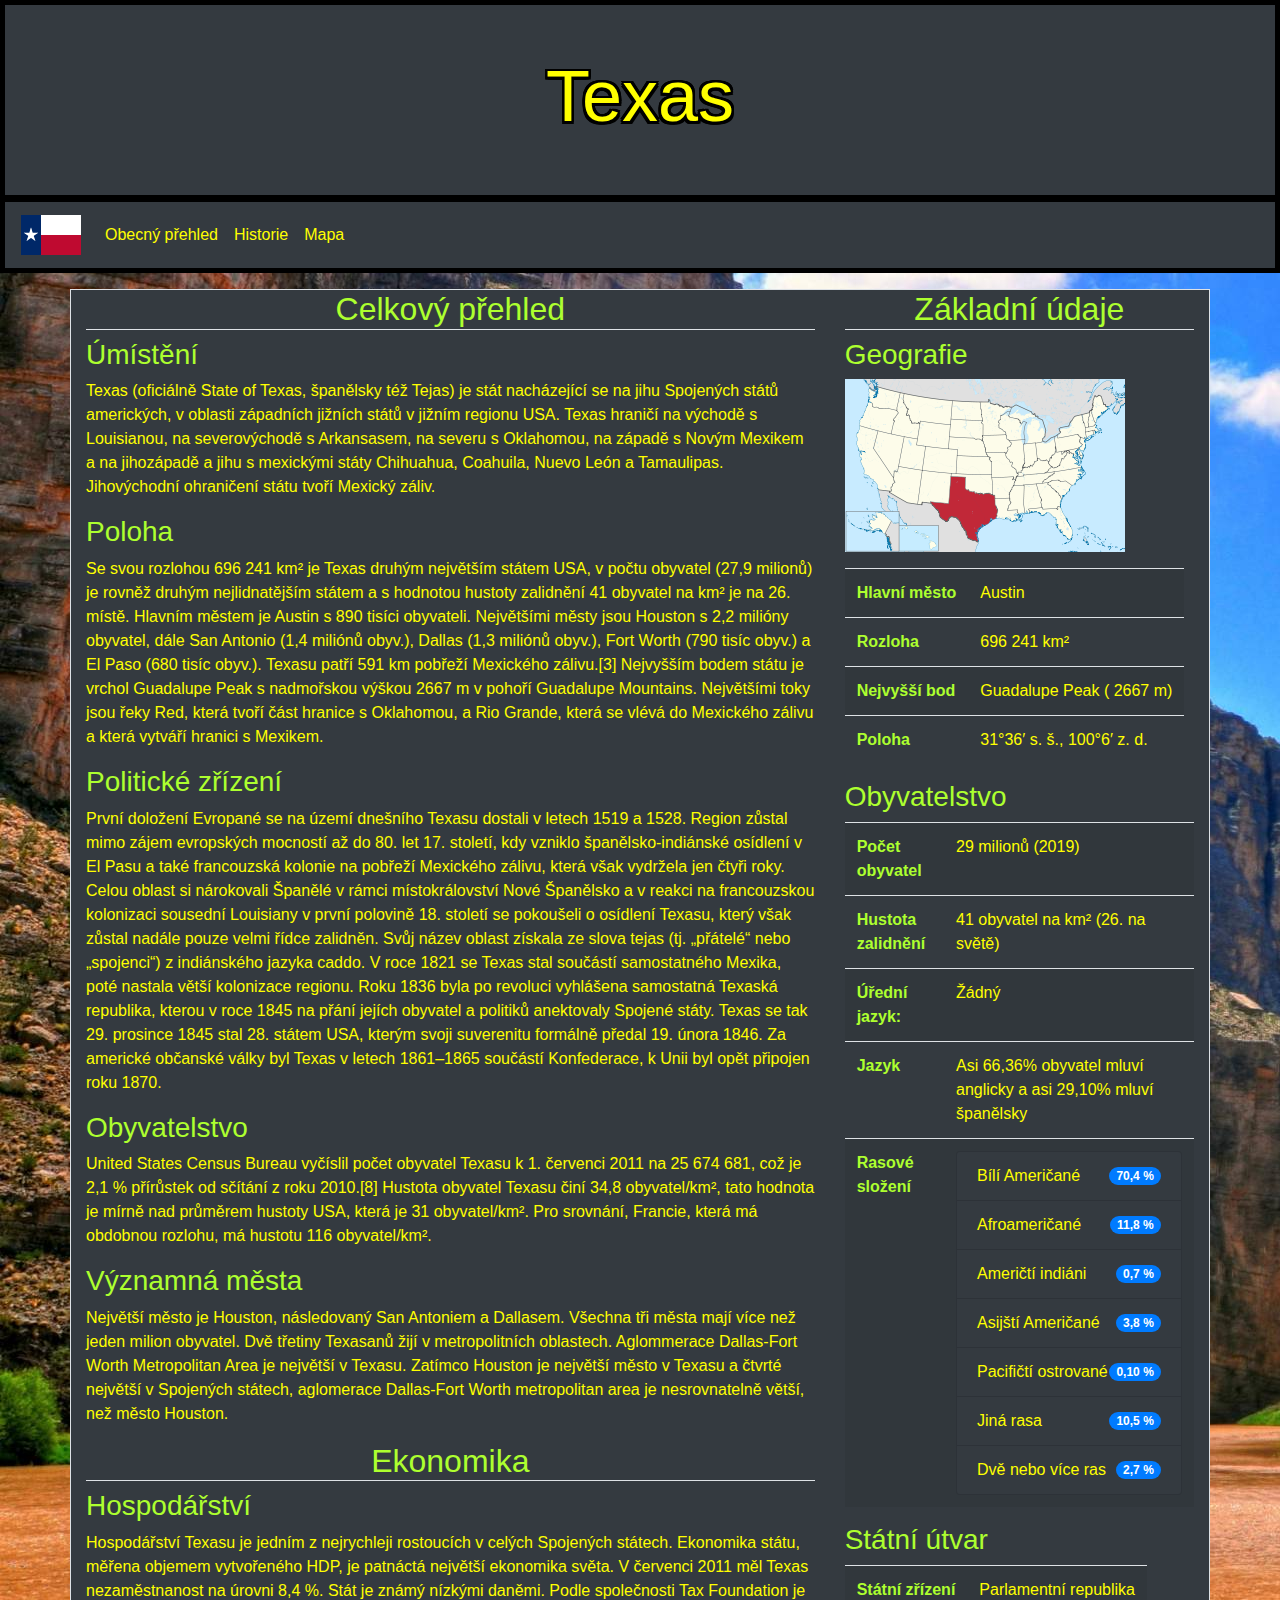
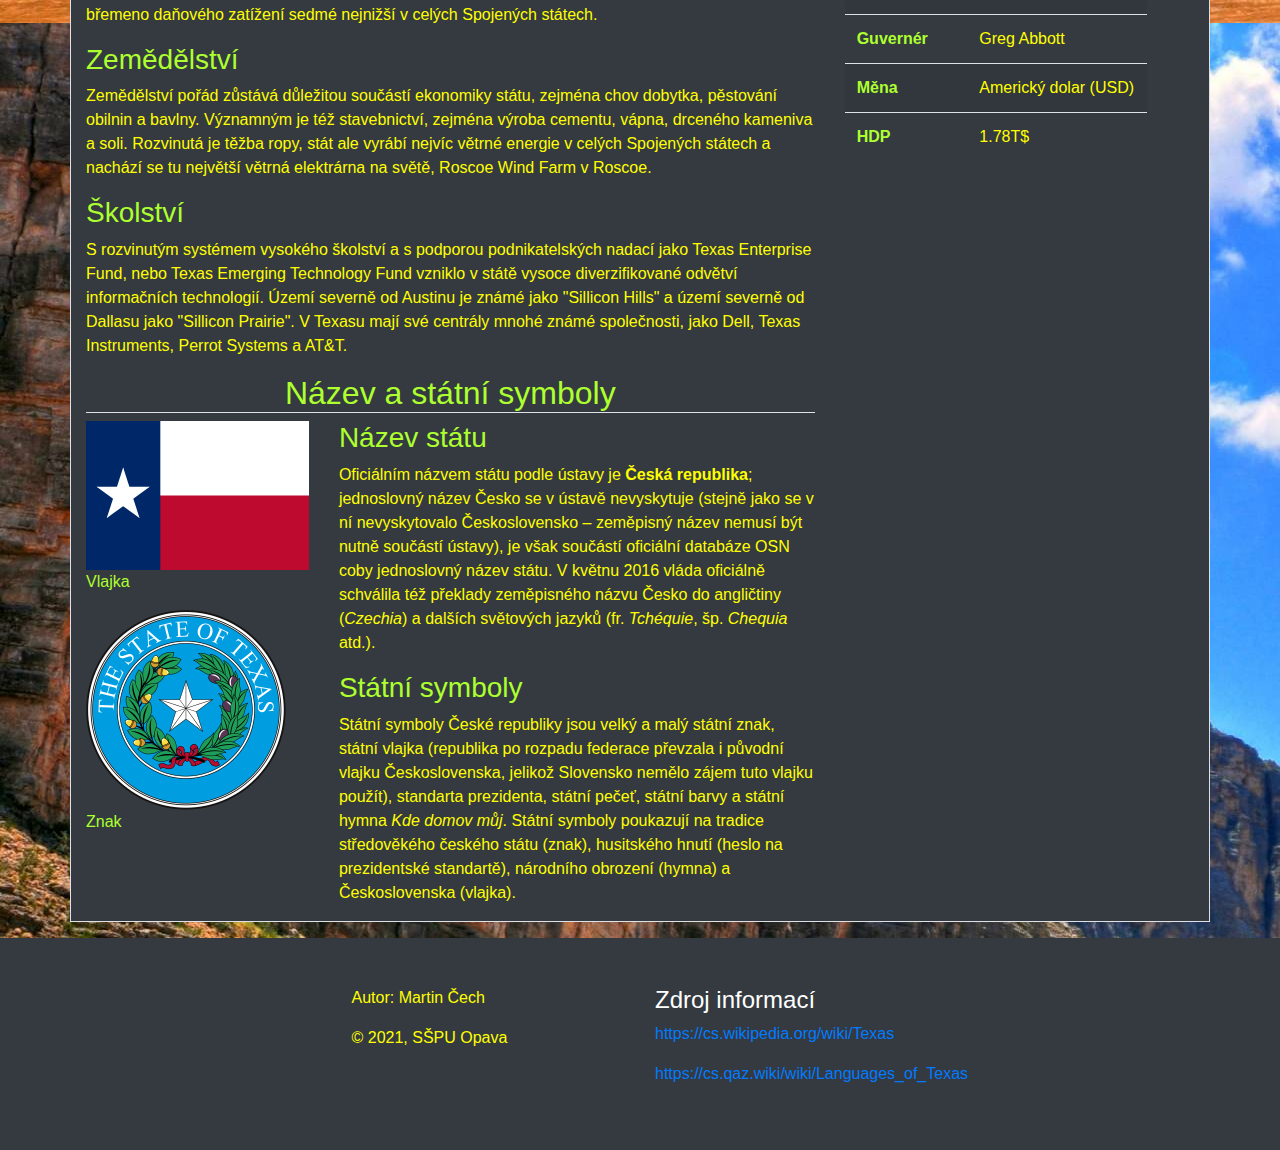
<file: index.html>
<!doctype html>
<html lang="cs">

<head>
    <title>Texas</title>
    <!-- Required meta tags -->
    <meta charset="utf-8">
    <meta name="viewport" content="width=device-width, initial-scale=1, shrink-to-fit=no">
    <link rel="stylesheet" href="css/style.css">

    <!-- Bootstrap CSS -->
    <link rel="stylesheet" href="https://stackpath.bootstrapcdn.com/bootstrap/4.3.1/css/bootstrap.min.css"
        integrity="sha384-ggOyR0iXCbMQv3Xipma34MD+dH/1fQ784/j6cY/iJTQUOhcWr7x9JvoRxT2MZw1T" crossorigin="anonymous">
</head>

<body>
    <header class="jumbotron-fluid bg-dark" >
        <div style="border: 5px black solid; border-bottom: 2.5px solic black;"><h1 class="display-3 text-center p-5">Texas</h1>
        </div>
        <div style="border: 5px black solid; border-top: 2.5px solid black;">
        <nav class="navbar navbar-expand-sm navbar-light bg-dark">
            <a class="navbar-brand" style="color: yellow;" href="#">
                <img src="img/vlajka.svg" alt="vlajka" style="height: 40px;"></a>
            <button class="navbar-toggler d-lg-none" type="button" data-toggle="collapse"
                data-target="#collapsibleNavId" aria-controls="collapsibleNavId" aria-expanded="false"
                aria-label="Toggle navigation">
                <span class="navbar-toggler-icon"></span>
            </button>
            <div class="collapse navbar-collapse" id="collapsibleNavId">
                <ul class="navbar-nav mr-auto mt-2 mt-lg-0">
                    <li class="nav-item active">
                        <a class="nav-link" style="color: yellow;" href="index.html">Obecný přehled <span
                                class="sr-only">(current)</span></a>
                    </li>
                    <li class="nav-item">
                        <a class="nav-link" style="color: yellow;" href="historie/historie.html">Historie</a>
                    </li>
                    <li class="nav-item">
                        <a class="nav-link" style="color: yellow;" href="mapa/mapa.html">Mapa</a>
                    </li>
                </ul>
            </div>
        </nav>
        </div>
    </header>
    <!-------------------------------------------------------------------------------------->
    <div class="container border mt-3 mb-3 bg-dark">
        <div class="row">
            <main class="col-lg-8 ">
                    <h2 id="nadpis1" class="border-bottom">Celkový přehled</h2>
                    
                    <h3>Úmístění</h3>
                    <p>
                        Texas (oficiálně State of Texas, španělsky též Tejas) je stát nacházející se na jihu
                        Spojených států amerických, v oblasti západních jižních
                        států v jižním regionu USA. Texas hraničí na východě s Louisianou, na severovýchodě s
                        Arkansasem, na severu s Oklahomou, na západě s Novým Mexikem a na jihozápadě a jihu s mexickými
                        státy Chihuahua, Coahuila, Nuevo León a Tamaulipas. Jihovýchodní ohraničení státu tvoří Mexický
                        záliv.
                    </p>
                    <h3>Poloha</h3>
                    <p>
                        Se svou rozlohou 696 241 km² je Texas druhým největším státem USA, v počtu obyvatel (27,9
                        milionů) je rovněž druhým nejlidnatějším státem a s hodnotou hustoty zalidnění 41 obyvatel na
                        km² je na 26. místě. Hlavním městem je Austin s 890 tisíci obyvateli. Největšími městy jsou
                        Houston s 2,2 milióny obyvatel, dále San Antonio (1,4 miliónů obyv.), Dallas (1,3 miliónů
                        obyv.), Fort Worth (790 tisíc obyv.) a El Paso (680 tisíc obyv.). Texasu patří 591 km pobřeží
                        Mexického zálivu.[3] Nejvyšším bodem státu je vrchol Guadalupe Peak s nadmořskou výškou 2667 m v
                        pohoří Guadalupe Mountains. Největšími toky jsou řeky Red, která tvoří část hranice s Oklahomou,
                        a Rio Grande, která se vlévá do Mexického zálivu a která vytváří hranici s Mexikem.
                    </p>
                    <h3>Politické zřízení</h3>
                    <p>
                        První doložení Evropané se na území dnešního Texasu dostali v letech 1519 a 1528. Region zůstal
                        mimo zájem evropských mocností až do 80. let 17. století, kdy vzniklo španělsko-indiánské
                        osídlení v El Pasu a také francouzská kolonie na pobřeží Mexického zálivu, která však vydržela
                        jen čtyři roky. Celou oblast si nárokovali Španělé v rámci místokrálovství Nové Španělsko a v
                        reakci na francouzskou kolonizaci sousední Louisiany v první polovině 18. století se pokoušeli o
                        osídlení Texasu, který však zůstal nadále pouze velmi řídce zalidněn. Svůj název oblast získala
                        ze slova tejas (tj. „přátelé“ nebo „spojenci“) z indiánského jazyka caddo. V roce 1821 se Texas
                        stal součástí samostatného Mexika, poté nastala větší kolonizace regionu. Roku 1836 byla po
                        revoluci vyhlášena samostatná Texaská republika, kterou v roce 1845 na přání jejích obyvatel a
                        politiků anektovaly Spojené státy. Texas se tak 29. prosince 1845 stal 28. státem USA, kterým
                        svoji suverenitu formálně předal 19. února 1846. Za americké občanské války byl Texas v letech
                        1861–1865 součástí Konfederace, k Unii byl opět připojen roku 1870.
                    </p>
                    <h3>Obyvatelstvo</h3>
                    <p>
                        United States Census Bureau vyčíslil počet obyvatel Texasu k 1. červenci 2011 na 25 674 681, což
                        je 2,1 % přírůstek od sčítání z roku 2010.[8] Hustota obyvatel Texasu činí 34,8 obyvatel/km²,
                        tato hodnota je mírně nad průměrem hustoty USA, která je 31 obyvatel/km². Pro srovnání, Francie,
                        která má obdobnou rozlohu, má hustotu 116 obyvatel/km².
                    </p>
                
                
                    <h3>Významná města</h3>
                    <p>
                        Největší město je Houston, následovaný San Antoniem a Dallasem. Všechna tři města mají více než
                        jeden milion obyvatel. Dvě třetiny Texasanů žijí v metropolitních oblastech. Aglommerace
                        Dallas-Fort Worth Metropolitan Area je největší v Texasu. Zatímco Houston je největší město v
                        Texasu a čtvrté největší v Spojených státech, aglomerace Dallas-Fort Worth metropolitan area je
                        nesrovnatelně větší, než město Houston.
                    </p>

                    <h2 id="nadpis2" class="border-bottom">Ekonomika</h2>
                    
                    <h3>Hospodářství</h3>
                    <p>
                        Hospodářství Texasu je jedním z nejrychleji rostoucích v celých Spojených státech. Ekonomika
                        státu, měřena objemem vytvořeného HDP, je patnáctá největší ekonomika světa. V červenci 2011 měl
                        Texas nezaměstnanost na úrovni 8,4 %. Stát je známý nízkými daněmi. Podle společnosti Tax
                        Foundation je břemeno daňového zatížení sedmé nejnižší v celých Spojených státech.
                    </p>
                    <h3>Zemědělství</h3>
                    <p>
                        Zemědělství pořád zůstává důležitou součástí ekonomiky státu, zejména chov dobytka, pěstování
                        obilnin a bavlny. Významným je též stavebnictví, zejména výroba cementu, vápna, drceného
                        kameniva a soli. Rozvinutá je těžba ropy, stát ale vyrábí nejvíc větrné energie v celých
                        Spojených státech a nachází se tu největší větrná elektrárna na světě, Roscoe Wind Farm v
                        Roscoe.
                    </p>
                    <h3>Školství</h3>
                    <p>
                        S rozvinutým systémem vysokého školství a s podporou podnikatelských nadací jako Texas
                        Enterprise Fund, nebo Texas Emerging Technology Fund vzniklo v státě vysoce diverzifikované
                        odvětví informačních technologií. Území severně od Austinu je známé jako "Sillicon Hills" a
                        území severně od Dallasu jako "Sillicon Prairie". V Texasu mají své centrály mnohé známé
                        společnosti, jako Dell, Texas Instruments, Perrot Systems a AT&T.
                    </p>

                    <h2 id="znak" class="border-bottom">Název a státní symboly</h2>
                    
                    <div class="row">
                        <div class="col-sm-4">
                            <figure>
                                <img src="img/vlajka.svg" alt="Vlajka Texasu" class="img-fluid" />
                                <p style="color: greenyellow;">Vlajka</p>
                            </figure>
                            <figure>
                                <img src="img/symbol.webp" alt="Státní znyk" class="img-fluid" />
                                <p style="color: greenyellow;">Znak</p>
                            </figure>
                        </div>
                        <div class="col-sm-8">
                            <h3>Název státu</h3>
                            <p>
                                Oficiálním názvem státu podle ústavy je
                                <strong>Česká republika</strong>; jednoslovný název Česko se v
                                ústavě nevyskytuje (stejně jako se v ní nevyskytovalo
                                Československo – zeměpisný název nemusí být nutně součástí
                                ústavy), je však součástí oficiální databáze OSN coby
                                jednoslovný název státu. V květnu 2016 vláda oficiálně
                                schválila též překlady zeměpisného názvu Česko do angličtiny
                                (<i class="cizi-slovo">Czechia</i>) a dalších světových jazyků
                                (fr. <i class="cizi-slovo">Tchéquie</i>, šp.
                                <i class="cizi-slovo">Chequia</i> atd.).
                            </p>
                            <h3>Státní symboly</h3>
                            <p>
                                Státní symboly České republiky jsou velký a malý státní znak,
                                státní vlajka (republika po rozpadu federace převzala i
                                původní vlajku Československa, jelikož Slovensko nemělo zájem
                                tuto vlajku použít), standarta prezidenta, státní pečeť,
                                státní barvy a státní hymna <i>Kde domov můj</i>. Státní
                                symboly poukazují na tradice středověkého českého státu
                                (znak), husitského hnutí (heslo na prezidentské standartě),
                                národního obrození (hymna) a Československa (vlajka).
                            </p>
                        </div>
                    </div>
                </section>
            </main>
            <!------------------------------------------------------------------------------->
            <aside class="col-lg-4">
                <section id="zakladni-udaje">
                    <h2 id="nadpis3" class="border-bottom">Základní údaje</h2>
                    <h3>Geografie</h3>
                    <div>
                        <figure>
                            <img src="img/mapa.png" alt="Poloha České republiky" class="img-fluid" />
                        </figure>
                    </div>
                    <table class="table table-striped table-responsive">
                        <tr>
                            <th>
                                Hlavní město
                            </th>
                            <td>
                                Austin
                            </td>
                        </tr>
                        <tr>
                            <th>
                                Rozloha
                            </th>
                            <td>
                                696 241 km²
                            </td>


                        </tr>
                        <tr>
                            <th>
                                Nejvyšší bod
                            </th>
                            <td>
                                Guadalupe Peak ( 2667 m)
                            </td>
                        </tr>
                        <tr>
                            <th>
                                Poloha
                            </th>
                            <td>
                                31°36′ s. š., 100°6′ z. d.
                            </td>
                        </tr>
                    </table>

                    <h3>Obyvatelstvo</h3>
                    <table class="table table-striped table-responsive">
                        <tr>
                            <th>
                                Počet obyvatel
                            </th>
                            <td>
                                29 milionů (2019)
                            </td>
                        </tr>
                        <tr>
                            <th>
                                Hustota zalidnění
                            </th>
                            <td>
                                41 obyvatel na km² (26. na světě)
                            </td>
                        </tr>
                        <tr>
                            <th>
                                Úřední jazyk:
                            </th>
                            <td>
                                Žádný
                            </td>
                        </tr>
                        <tr>
                            <th>
                                Jazyk
                            </th>
                            <td>
                                Asi 66,36% obyvatel mluví anglicky a asi 29,10% mluví španělsky
                            </td>
                        </tr>
                        <tr>
                            <th>
                                Rasové složení
                            </th>
                            <td>
                                <ul class="list-group">
                                    <li
                                        class="list-group-item d-flex justify-content-between align-items-center bg-dark">
                                        Bílí Američané
                                        <span class="badge badge-primary badge-pill ">70,4 %</span>
                                    </li>
                                    <li
                                        class="list-group-item d-flex justify-content-between align-items-center bg-dark">
                                        Afroameričané
                                        <span class="badge badge-primary badge-pill">11,8 %</span>
                                    </li>
                                    <li
                                        class="list-group-item d-flex justify-content-between align-items-center bg-dark">
                                        Američtí indiáni
                                        <span class="badge badge-primary badge-pill">0,7 %</span>
                                    </li>
                                    <li
                                        class="list-group-item d-flex justify-content-between align-items-center bg-dark">
                                        Asijští Američané
                                        <span class="badge badge-primary badge-pill">3,8 %</span>
                                    </li>
                                    <li
                                        class="list-group-item d-flex justify-content-between align-items-center bg-dark">
                                        Pacifičtí ostrované
                                        <span class="badge badge-primary badge-pill ">0,10 %</span>
                                    </li>
                                    <li
                                        class="list-group-item d-flex justify-content-between align-items-center bg-dark">
                                        Jiná rasa
                                        <span class="badge badge-primary badge-pill ">10,5 %</span>
                                    </li>
                                    <li
                                        class="list-group-item d-flex justify-content-between align-items-center bg-dark">
                                        Dvě nebo více ras
                                        <span class="badge badge-primary badge-pill ">2,7 %</span>
                                    </li>
                                </ul>
                            </td>
                        </tr>
                    </table>

                    <h3>Státní útvar</h3>
                    <table class="table table-striped table-responsive">
                        <tr>
                            <th>
                                Státní zřízení
                            </th>
                            <td>
                                Parlamentní republika
                            </td>
                        </tr>
                        <tr>
                            <th>
                                Guvernér
                            </th>
                            <td>
                                Greg Abbott
                            </td>
                        </tr>
                        <tr>
                            <th>
                                Měna
                            </th>
                            <td>
                                Americký dolar (USD)
                            </td>
                        </tr>
                        <tr>
                            <th>
                                HDP
                            </th>
                            <td>
                                1.78T$
                            </td>
                        </tr>
                    </table>
                </section>
            </aside>
        </div>
    </div>
    <footer class="container-fluid bg-dark text-white p-5">
        <div class="row">
            <div class="col-sm-3">

            </div>
            <div class="col-sm-3">
                <p>Autor: Martin Čech</p>
                <p>&copy; 2021, SŠPU Opava</p>
            </div>
            <div class="col-sm-6">
                <h4>Zdroj informací</h4>
                <p><a href="https://cs.wikipedia.org/wiki/Texas">https://cs.wikipedia.org/wiki/Texas</a></p>
                <p><a href="https://cs.qaz.wiki/wiki/Languages_of_Texas">https://cs.qaz.wiki/wiki/Languages_of_Texas</a>
                </p>
            </div>
        </div>
    </footer>
    <!-- Optional JavaScript -->
    <!-- jQuery first, then Popper.js, then Bootstrap JS -->
    <script src="js/jquery-3.5.0.min.js"></script>
    <script src="https://cdnjs.cloudflare.com/ajax/libs/popper.js/1.14.7/umd/popper.min.js"
        integrity="sha384-UO2eT0CpHqdSJQ6hJty5KVphtPhzWj9WO1clHTMGa3JDZwrnQq4sF86dIHNDz0W1"
        crossorigin="anonymous"></script>
    <script src="https://stackpath.bootstrapcdn.com/bootstrap/4.3.1/js/bootstrap.min.js"
        integrity="sha384-JjSmVgyd0p3pXB1rRibZUAYoIIy6OrQ6VrjIEaFf/nJGzIxFDsf4x0xIM+B07jRM"
        crossorigin="anonymous"></script>
        <script src="js/main.js"></script>
</body>

</html>
</file>
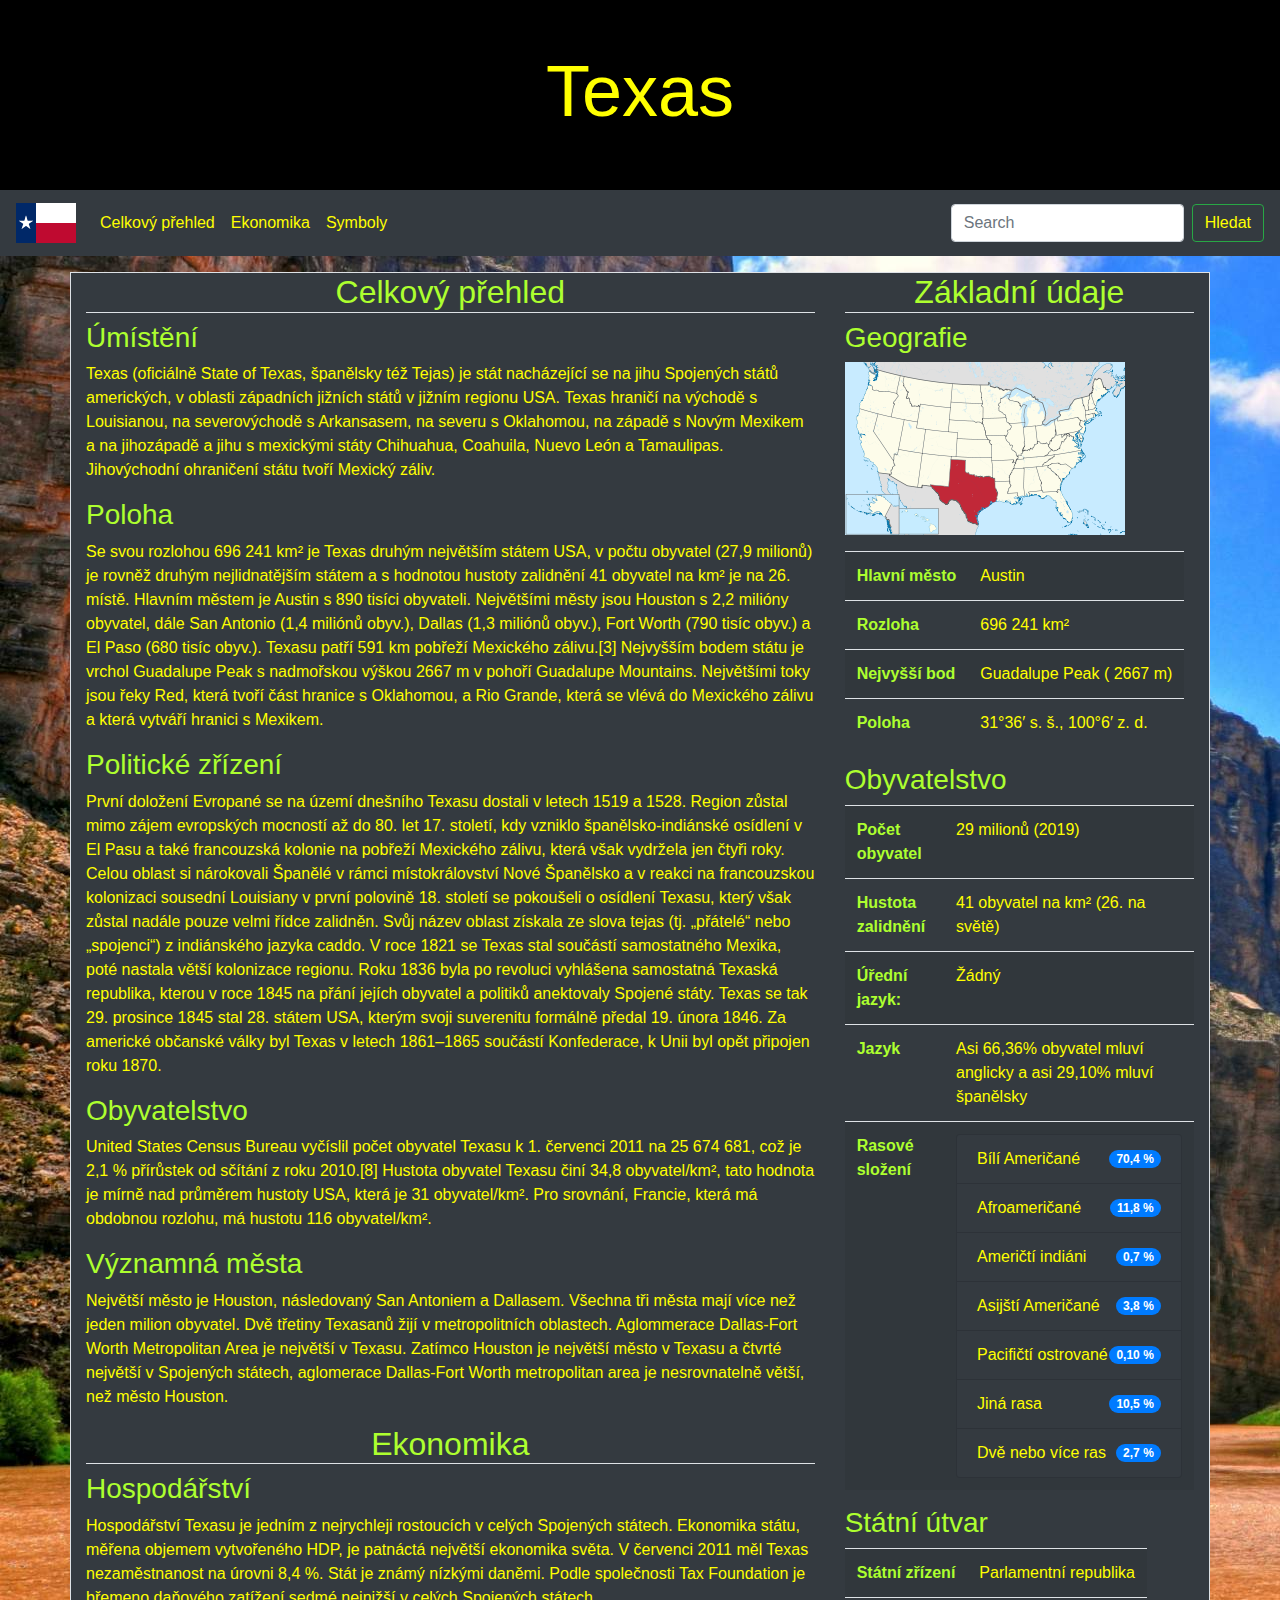
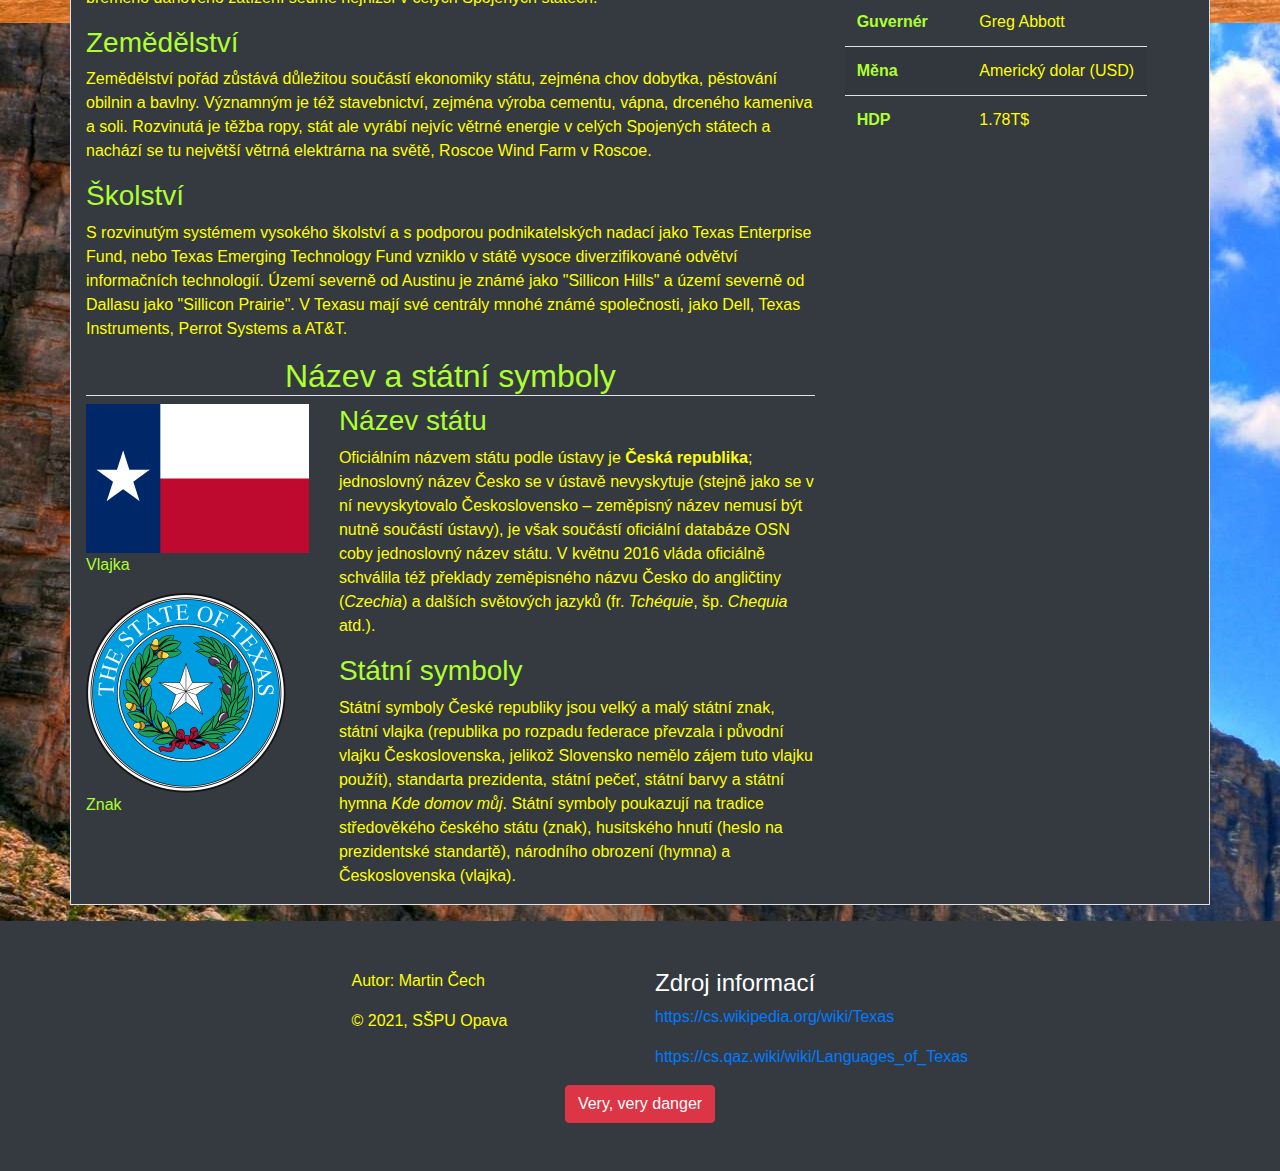
<file: Untitled-1.html>
<!doctype html>
<html lang="cs">

<head>
    <title>Texas</title>
    <!-- Required meta tags -->
    <meta charset="utf-8">
    <meta name="viewport" content="width=device-width, initial-scale=1, shrink-to-fit=no">
    <link rel="stylesheet" href="css/style.css">

    <!-- Bootstrap CSS -->
    <link rel="stylesheet" href="https://stackpath.bootstrapcdn.com/bootstrap/4.3.1/css/bootstrap.min.css"
        integrity="sha384-ggOyR0iXCbMQv3Xipma34MD+dH/1fQ784/j6cY/iJTQUOhcWr7x9JvoRxT2MZw1T" crossorigin="anonymous">
</head>

<body>
    <header class="jumbotron-fluid " style="background-color: black;">
        <h1 class="display-3 text-center p-5" style="color: yellow;">Texas</h1>
        <nav class="navbar navbar-expand-sm navbar-light bg-dark">
            <a class="navbar-brand" style="color: yellow;" href="#">
                <img src="img/vlajka.svg" alt="vlajka" style="height: 40px;"></a>
            <button class="navbar-toggler d-lg-none" type="button" data-toggle="collapse"
                data-target="#collapsibleNavId" aria-controls="collapsibleNavId" aria-expanded="false"
                aria-label="Toggle navigation">
                <span class="navbar-toggler-icon"></span>
            </button>
            <div class="collapse navbar-collapse" id="collapsibleNavId">
                <ul class="navbar-nav mr-auto mt-2 mt-lg-0">
                    <li class="nav-item active">
                        <a class="nav-link" style="color: yellow;" href="#celkovy-prehled">Celkový přehled <span
                                class="sr-only">(current)</span></a>
                    </li>
                    <li class="nav-item">
                        <a class="nav-link" style="color: yellow;" href="#ekonomika">Ekonomika</a>
                    </li>
                    <li class="nav-item dropdown">
                        <a class="nav-link " style="color: yellow;" href="#symboly">Symboly</a>
                    </li>
                </ul>
                <form class="form-inline my-2 my-lg-0">
                    <input class="form-control mr-sm-2" type="text" placeholder="Search">
                    <button class="btn btn-outline-success my-2 my-sm-0" style="color:yellow"
                        type="submit">Hledat</button>
                </form>
            </div>
        </nav>
    </header>
    <!-------------------------------------------------------------------------------------->
    <div class="container border mt-3 mb-3 bg-dark">
        <div class="row">
            <main class="col-lg-8 ">
                <section id="celkovy-prehled">
                    <h2 class="border-bottom">Celkový přehled</h2>
                    <h3>Úmístění</h3>
                    <p>
                        Texas (oficiálně State of Texas, španělsky též Tejas) je stát nacházející se na jihu
                        Spojených států amerických, v oblasti západních jižních
                        států v jižním regionu USA. Texas hraničí na východě s Louisianou, na severovýchodě s
                        Arkansasem, na severu s Oklahomou, na západě s Novým Mexikem a na jihozápadě a jihu s mexickými
                        státy Chihuahua, Coahuila, Nuevo León a Tamaulipas. Jihovýchodní ohraničení státu tvoří Mexický
                        záliv.
                    </p>
                    <h3>Poloha</h3>
                    <p>
                        Se svou rozlohou 696 241 km² je Texas druhým největším státem USA, v počtu obyvatel (27,9
                        milionů) je rovněž druhým nejlidnatějším státem a s hodnotou hustoty zalidnění 41 obyvatel na
                        km² je na 26. místě. Hlavním městem je Austin s 890 tisíci obyvateli. Největšími městy jsou
                        Houston s 2,2 milióny obyvatel, dále San Antonio (1,4 miliónů obyv.), Dallas (1,3 miliónů
                        obyv.), Fort Worth (790 tisíc obyv.) a El Paso (680 tisíc obyv.). Texasu patří 591 km pobřeží
                        Mexického zálivu.[3] Nejvyšším bodem státu je vrchol Guadalupe Peak s nadmořskou výškou 2667 m v
                        pohoří Guadalupe Mountains. Největšími toky jsou řeky Red, která tvoří část hranice s Oklahomou,
                        a Rio Grande, která se vlévá do Mexického zálivu a která vytváří hranici s Mexikem.
                    </p>
                    <h3>Politické zřízení</h3>
                    <p>
                        První doložení Evropané se na území dnešního Texasu dostali v letech 1519 a 1528. Region zůstal
                        mimo zájem evropských mocností až do 80. let 17. století, kdy vzniklo španělsko-indiánské
                        osídlení v El Pasu a také francouzská kolonie na pobřeží Mexického zálivu, která však vydržela
                        jen čtyři roky. Celou oblast si nárokovali Španělé v rámci místokrálovství Nové Španělsko a v
                        reakci na francouzskou kolonizaci sousední Louisiany v první polovině 18. století se pokoušeli o
                        osídlení Texasu, který však zůstal nadále pouze velmi řídce zalidněn. Svůj název oblast získala
                        ze slova tejas (tj. „přátelé“ nebo „spojenci“) z indiánského jazyka caddo. V roce 1821 se Texas
                        stal součástí samostatného Mexika, poté nastala větší kolonizace regionu. Roku 1836 byla po
                        revoluci vyhlášena samostatná Texaská republika, kterou v roce 1845 na přání jejích obyvatel a
                        politiků anektovaly Spojené státy. Texas se tak 29. prosince 1845 stal 28. státem USA, kterým
                        svoji suverenitu formálně předal 19. února 1846. Za americké občanské války byl Texas v letech
                        1861–1865 součástí Konfederace, k Unii byl opět připojen roku 1870.
                    </p>
                    <h3>Obyvatelstvo</h3>
                    <p>
                        United States Census Bureau vyčíslil počet obyvatel Texasu k 1. červenci 2011 na 25 674 681, což
                        je 2,1 % přírůstek od sčítání z roku 2010.[8] Hustota obyvatel Texasu činí 34,8 obyvatel/km²,
                        tato hodnota je mírně nad průměrem hustoty USA, která je 31 obyvatel/km². Pro srovnání, Francie,
                        která má obdobnou rozlohu, má hustotu 116 obyvatel/km².
                    </p>
                </section>
                
                    <h3>Významná města</h3>
                    <p>
                        Největší město je Houston, následovaný San Antoniem a Dallasem. Všechna tři města mají více než
                        jeden milion obyvatel. Dvě třetiny Texasanů žijí v metropolitních oblastech. Aglommerace
                        Dallas-Fort Worth Metropolitan Area je největší v Texasu. Zatímco Houston je největší město v
                        Texasu a čtvrté největší v Spojených státech, aglomerace Dallas-Fort Worth metropolitan area je
                        nesrovnatelně větší, než město Houston.
                    </p>
                    <section id="ekonomika">
                    <h2 class="border-bottom">Ekonomika</h2>
                    <h3>Hospodářství</h3>
                    <p>
                        Hospodářství Texasu je jedním z nejrychleji rostoucích v celých Spojených státech. Ekonomika
                        státu, měřena objemem vytvořeného HDP, je patnáctá největší ekonomika světa. V červenci 2011 měl
                        Texas nezaměstnanost na úrovni 8,4 %. Stát je známý nízkými daněmi. Podle společnosti Tax
                        Foundation je břemeno daňového zatížení sedmé nejnižší v celých Spojených státech.
                    </p>
                    <h3>Zemědělství</h3>
                    <p>
                        Zemědělství pořád zůstává důležitou součástí ekonomiky státu, zejména chov dobytka, pěstování
                        obilnin a bavlny. Významným je též stavebnictví, zejména výroba cementu, vápna, drceného
                        kameniva a soli. Rozvinutá je těžba ropy, stát ale vyrábí nejvíc větrné energie v celých
                        Spojených státech a nachází se tu největší větrná elektrárna na světě, Roscoe Wind Farm v
                        Roscoe.
                    </p>
                    <h3>Školství</h3>
                    <p>
                        S rozvinutým systémem vysokého školství a s podporou podnikatelských nadací jako Texas
                        Enterprise Fund, nebo Texas Emerging Technology Fund vzniklo v státě vysoce diverzifikované
                        odvětví informačních technologií. Území severně od Austinu je známé jako "Sillicon Hills" a
                        území severně od Dallasu jako "Sillicon Prairie". V Texasu mají své centrály mnohé známé
                        společnosti, jako Dell, Texas Instruments, Perrot Systems a AT&T.
                    </p>
                </section>
                <section id="symboly">
                    <h2 class="border-bottom">Název a státní symboly</h2>
                    <div class="row">
                        <div class="col-sm-4">
                            <figure>
                                <img src="img/vlajka.svg" alt="Vlajka Texasu" class="img-fluid" />
                                <p style="color: greenyellow;">Vlajka</p>
                            </figure>
                            <figure>
                                <img src="img/symbol.webp" alt="Státní znyk" class="img-fluid" />
                                <p style="color: greenyellow;">Znak</p>
                            </figure>
                        </div>
                        <div class="col-sm-8">
                            <h3>Název státu</h3>
                            <p>
                                Oficiálním názvem státu podle ústavy je
                                <strong>Česká republika</strong>; jednoslovný název Česko se v
                                ústavě nevyskytuje (stejně jako se v ní nevyskytovalo
                                Československo – zeměpisný název nemusí být nutně součástí
                                ústavy), je však součástí oficiální databáze OSN coby
                                jednoslovný název státu. V květnu 2016 vláda oficiálně
                                schválila též překlady zeměpisného názvu Česko do angličtiny
                                (<i class="cizi-slovo">Czechia</i>) a dalších světových jazyků
                                (fr. <i class="cizi-slovo">Tchéquie</i>, šp.
                                <i class="cizi-slovo">Chequia</i> atd.).
                            </p>
                            <h3>Státní symboly</h3>
                            <p>
                                Státní symboly České republiky jsou velký a malý státní znak,
                                státní vlajka (republika po rozpadu federace převzala i
                                původní vlajku Československa, jelikož Slovensko nemělo zájem
                                tuto vlajku použít), standarta prezidenta, státní pečeť,
                                státní barvy a státní hymna <i>Kde domov můj</i>. Státní
                                symboly poukazují na tradice středověkého českého státu
                                (znak), husitského hnutí (heslo na prezidentské standartě),
                                národního obrození (hymna) a Československa (vlajka).
                            </p>
                        </div>
                    </div>
                </section>
            </main>
            <!------------------------------------------------------------------------------->
            <aside class="col-lg-4">
                <section id="zakladni-udaje">
                    <h2 class="border-bottom">Základní údaje</h2>
                    <h3>Geografie</h3>
                    <div>
                        <figure>
                            <img src="img/mapa.png" alt="Poloha České republiky" class="img-fluid" />
                        </figure>
                    </div>
                    <table class="table table-striped table-responsive">
                        <tr>
                            <th>
                                Hlavní město
                            </th>
                            <td>
                                Austin
                            </td>
                        </tr>
                        <tr>
                            <th>
                                Rozloha
                            </th>
                            <td>
                                696 241 km²
                            </td>


                        </tr>
                        <tr>
                            <th>
                                Nejvyšší bod
                            </th>
                            <td>
                                Guadalupe Peak ( 2667 m)
                            </td>
                        </tr>
                        <tr>
                            <th>
                                Poloha
                            </th>
                            <td>
                                31°36′ s. š., 100°6′ z. d.
                            </td>
                        </tr>
                    </table>

                    <h3>Obyvatelstvo</h3>
                    <table class="table table-striped table-responsive">
                        <tr>
                            <th>
                                Počet obyvatel
                            </th>
                            <td>
                                29 milionů (2019)
                            </td>
                        </tr>
                        <tr>
                            <th>
                                Hustota zalidnění
                            </th>
                            <td>
                                41 obyvatel na km² (26. na světě)
                            </td>
                        </tr>
                        <tr>
                            <th>
                                Úřední jazyk:
                            </th>
                            <td>
                                Žádný
                            </td>
                        </tr>
                        <tr>
                            <th>
                                Jazyk
                            </th>
                            <td>
                                Asi 66,36% obyvatel mluví anglicky a asi 29,10% mluví španělsky
                            </td>
                        </tr>
                        <tr>
                            <th>
                                Rasové složení
                            </th>
                            <td>
                                <ul class="list-group">
                                    <li
                                        class="list-group-item d-flex justify-content-between align-items-center bg-dark">
                                        Bílí Američané
                                        <span class="badge badge-primary badge-pill ">70,4 %</span>
                                    </li>
                                    <li
                                        class="list-group-item d-flex justify-content-between align-items-center bg-dark">
                                        Afroameričané
                                        <span class="badge badge-primary badge-pill">11,8 %</span>
                                    </li>
                                    <li
                                        class="list-group-item d-flex justify-content-between align-items-center bg-dark">
                                        Američtí indiáni
                                        <span class="badge badge-primary badge-pill">0,7 %</span>
                                    </li>
                                    <li
                                        class="list-group-item d-flex justify-content-between align-items-center bg-dark">
                                        Asijští Američané
                                        <span class="badge badge-primary badge-pill">3,8 %</span>
                                    </li>
                                    <li
                                        class="list-group-item d-flex justify-content-between align-items-center bg-dark">
                                        Pacifičtí ostrované
                                        <span class="badge badge-primary badge-pill ">0,10 %</span>
                                    </li>
                                    <li
                                        class="list-group-item d-flex justify-content-between align-items-center bg-dark">
                                        Jiná rasa
                                        <span class="badge badge-primary badge-pill ">10,5 %</span>
                                    </li>
                                    <li
                                        class="list-group-item d-flex justify-content-between align-items-center bg-dark">
                                        Dvě nebo více ras
                                        <span class="badge badge-primary badge-pill ">2,7 %</span>
                                    </li>
                                </ul>
                            </td>
                        </tr>
                    </table>

                    <h3>Státní útvar</h3>
                    <table class="table table-striped table-responsive">
                        <tr>
                            <th>
                                Státní zřízení
                            </th>
                            <td>
                                Parlamentní republika
                            </td>
                        </tr>
                        <tr>
                            <th>
                                Guvernér
                            </th>
                            <td>
                                Greg Abbott
                            </td>
                        </tr>
                        <tr>
                            <th>
                                Měna
                            </th>
                            <td>
                                Americký dolar (USD)
                            </td>
                        </tr>
                        <tr>
                            <th>
                                HDP
                            </th>
                            <td>
                                1.78T$
                            </td>
                        </tr>
                    </table>
                </section>
            </aside>
        </div>
    </div>
    <footer class="container-fluid bg-dark text-white p-5">
        <div class="row">
            <div class="col-sm-3">

            </div>
            <div class="col-sm-3">
                <p>Autor: Martin Čech</p>
                <p>&copy; 2021, SŠPU Opava</p>
            </div>
            <div class="col-sm-6">
                <h4>Zdroj informací</h4>
                <p><a href="https://cs.wikipedia.org/wiki/Texas">https://cs.wikipedia.org/wiki/Texas</a></p>
                <p><a href="https://cs.qaz.wiki/wiki/Languages_of_Texas">https://cs.qaz.wiki/wiki/Languages_of_Texas</a>
                </p>
            </div>
        </div>
        <div class="text-center">
            <button class="btn btn-danger">Very, very danger</button>
        </div>
    </footer>
    <!-- Optional JavaScript -->
    <!-- jQuery first, then Popper.js, then Bootstrap JS -->
    <script src="https://code.jquery.com/jquery-3.3.1.slim.min.js"
        integrity="sha384-q8i/X+965DzO0rT7abK41JStQIAqVgRVzpbzo5smXKp4YfRvH+8abtTE1Pi6jizo"
        crossorigin="anonymous"></script>
    <script src="https://cdnjs.cloudflare.com/ajax/libs/popper.js/1.14.7/umd/popper.min.js"
        integrity="sha384-UO2eT0CpHqdSJQ6hJty5KVphtPhzWj9WO1clHTMGa3JDZwrnQq4sF86dIHNDz0W1"
        crossorigin="anonymous"></script>
    <script src="https://stackpath.bootstrapcdn.com/bootstrap/4.3.1/js/bootstrap.min.js"
        integrity="sha384-JjSmVgyd0p3pXB1rRibZUAYoIIy6OrQ6VrjIEaFf/nJGzIxFDsf4x0xIM+B07jRM"
        crossorigin="anonymous"></script>
</body>

</html>
</file>
<file: css/style.css>
body{
    background-image: url(../img/kanon.jpg);
}

h1{
    color:yellow;
    text-shadow: 1px 1px 0 black,
    -2px 1px 0 black,
    1px -2px 0 black,
    -2px -2px 0 black,
    0px 1px 0 black,
    0px -2px 0 black,
    -2px 0px 0 black,
    1px 0px 0 black,
    2.5px 2.5px 0 black,
    -2.5px 2.5px 0 black,
    2.5px -2.5px 0 black,
    -2.5px -2.5px 0 black,
    0px 2.5px 0 black,
    0px -2.5px 0 black,
    -2.5px 0px 0 black,
    2.5px 0px 0 black,
    1px 2.5px 0 black,
    -2px 2.5px 0 black,
    1px -2.5px 0 black,
    -2px -2.5px 0 black,
    2.5px 1px 0 black,
    -2.5px 1px 0 black,
    2.5px -2px 0 black,
    -2.5px -2px 0 black;
}

h2{
    text-align: center;
    color: greenyellow;
}
h3{
    color: greenyellow;
}

p{
    color: yellow;
}

th{
    color: greenyellow;
}

td{
    color: yellow;
}

div .card{
    border: greenyellow solid 1px;
    background-color: rgb(119, 119, 119);
    color: yellow;
}

#postavy .card-header{
    color: white;
}
    
#postavy .card-title{
    color:black;
    text-shadow: 1px 1px 0 greenyellow,
    -1px 1px 0 greenyellow,
    1px -1px 0 greenyellow,
    -1px -1px 0 greenyellow,
    0px 1px 0 greenyellow,
    0px -1px 0 greenyellow,
    -1px 0px 0 greenyellow,
    1px 0px 0 greenyellow,
    0.5px 0.5px 0 greenyellow,
    -0.5px 0.5px 0 greenyellow,
    0.5px -0.5px 0 greenyellow,
    -0.5px -0.5px 0 greenyellow,
    0px 0.5px 0 greenyellow,
    0px -0.5px 0 greenyellow,
    -0.5px 0px 0 greenyellow,
    0.5px 0px 0 greenyellow,
    1px 0.5px 0 greenyellow,
    -1px 0.5px 0 greenyellow,
    1px -0.5px 0 greenyellow,
    -1px -0.5px 0 greenyellow,
    0.5px 1px 0 greenyellow,
    -0.5px 1px 0 greenyellow,
    0.5px -1px 0 greenyellow,
    -0.5px -1px 0 greenyellow;
}

div .card-footer{
    color: yellow;
}


.header{
    color:black;
    text-shadow: 1px 1px 0 greenyellow,
    -1px 1px 0 greenyellow,
    1px -1px 0 greenyellow,
    -1px -1px 0 greenyellow,
    0px 1px 0 greenyellow,
    0px -1px 0 greenyellow,
    -1px 0px 0 greenyellow,
    1px 0px 0 greenyellow,
    0.5px 0.5px 0 greenyellow,
    -0.5px 0.5px 0 greenyellow,
    0.5px -0.5px 0 greenyellow,
    -0.5px -0.5px 0 greenyellow,
    0px 0.5px 0 greenyellow,
    0px -0.5px 0 greenyellow,
    -0.5px 0px 0 greenyellow,
    0.5px 0px 0 greenyellow,
    1px 0.5px 0 greenyellow,
    -1px 0.5px 0 greenyellow,
    1px -0.5px 0 greenyellow,
    -1px -0.5px 0 greenyellow,
    0.5px 1px 0 greenyellow,
    -0.5px 1px 0 greenyellow,
    0.5px -1px 0 greenyellow,
    -0.5px -1px 0 greenyellow;
}

.header, .main{
    font-weight: bold;
    padding: 5px;
    text-align: center;
    color: black;
    background-color: rgb(119, 119, 119);
    border: solid 2px white;
}

.main{
    color: yellow;
    padding: 40px;
    display: none;
}
</file>
